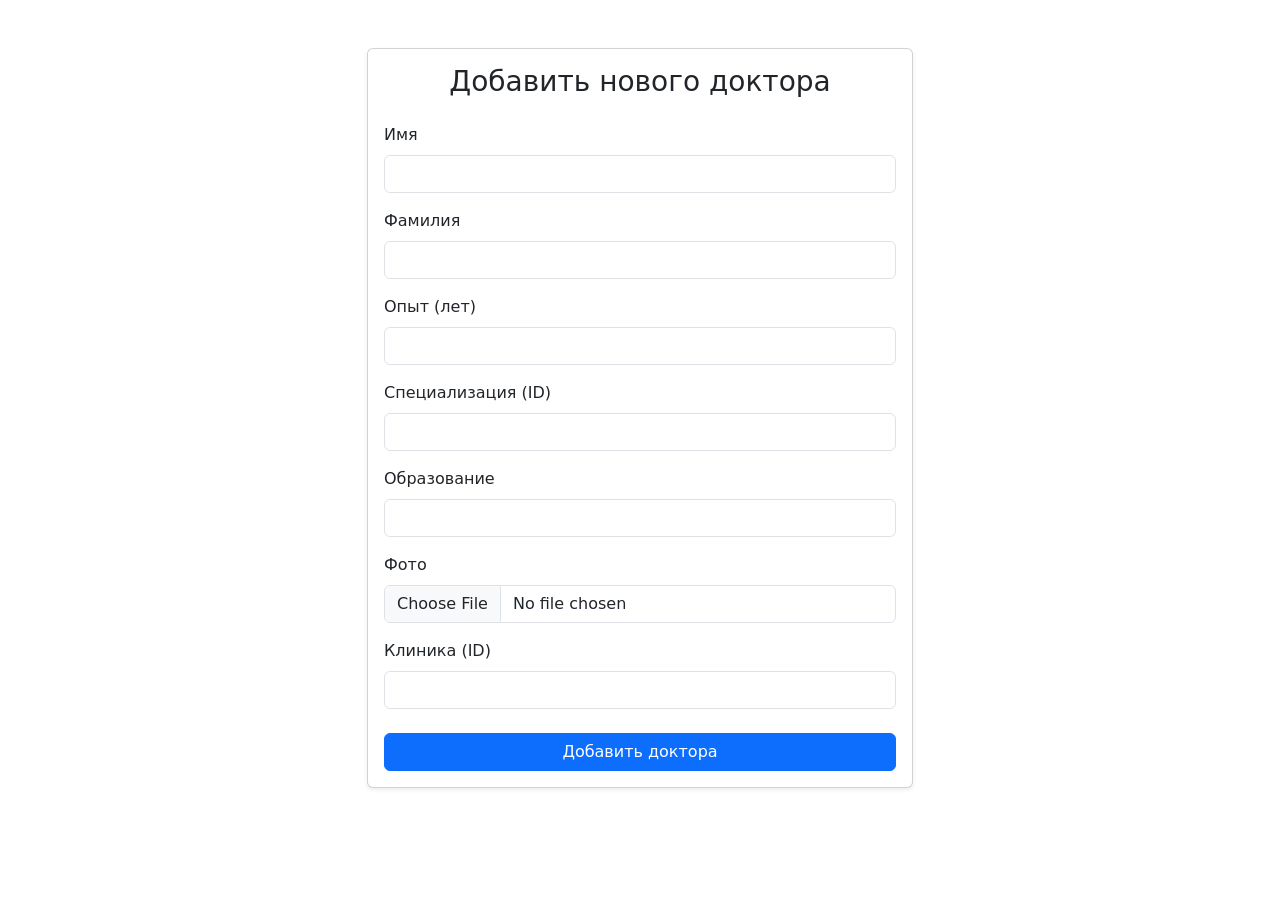
<file: app/templates/upload_doctor.html>
<!DOCTYPE html>
<html lang="ru">
<head>
    <meta charset="UTF-8">
    <title>Добавить доктора</title>
    <link
        href="https://cdn.jsdelivr.net/npm/bootstrap@5.3.2/dist/css/bootstrap.min.css"
        rel="stylesheet"
    >
</head>
<body>

<div class="container my-5">
    <div class="row justify-content-center">
        <div class="col-md-8 col-lg-6">
            <div class="card shadow-sm">
                <div class="card-body">
                    <h3 class="card-title mb-4 text-center">
                        Добавить нового доктора
                    </h3>

                    <form action="/admin/add_doctor" method="post" enctype="multipart/form-data">

                        <div class="mb-3">
                            <label class="form-label">Имя</label>
                            <input type="text" name="name" class="form-control" required>
                        </div>

                        <div class="mb-3">
                            <label class="form-label">Фамилия</label>
                            <input type="text" name="lastname" class="form-control" required>
                        </div>

                        <div class="mb-3">
                            <label class="form-label">Опыт (лет)</label>
                            <input type="number" name="experience" class="form-control" min="0" required>
                        </div>

                        <div class="mb-3">
                            <label class="form-label">Специализация (ID)</label>
                            <input type="number" name="specialization_id" class="form-control" required>
                        </div>

                        <div class="mb-3">
                            <label class="form-label">Образование</label>
                            <input type="text" name="education" class="form-control" required>
                        </div>

                        <div class="mb-3">
                            <label class="form-label">Фото</label>
                            <input type="file" name="photo" class="form-control" accept="image/*" required>
                        </div>

                        <div class="mb-4">
                            <label class="form-label">Клиника (ID)</label>
                            <input type="number" name="dentistry_id" class="form-control" required>
                        </div>

                        <button type="submit" class="btn btn-primary w-100">
                            Добавить доктора
                        </button>

                    </form>
                </div>
            </div>
        </div>
    </div>
</div>

</body>
</html>
</file>
